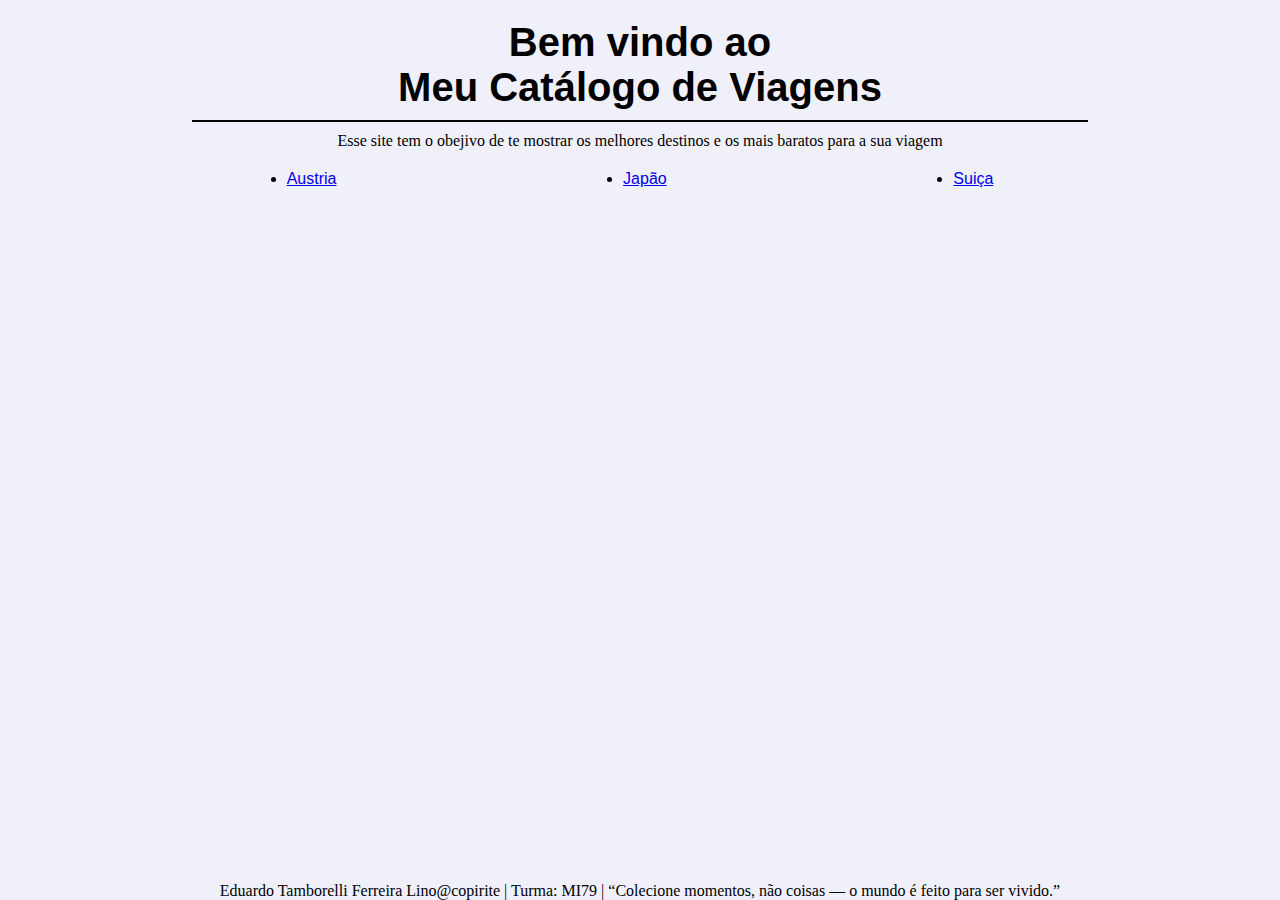
<file: index.html>
<!DOCTYPE html>
<html lang="en">
<head>
    <meta charset="UTF-8">
    <meta name="viewport" content="width=device-width, initial-scale=1.0">
    <link rel="stylesheet" href="./style.css">
    <title>Mini Site de Viagens</title>
</head>
<body>
        <div class="Título">
            <h1 >Bem vindo ao <br>
                Meu Catálogo de Viagens</h1>
        </div>
        <hr class="Linha">
        <div class="Informacoes">
            <p>Esse site tem o obejivo de te mostrar os melhores destinos e os mais baratos para a sua viagem</p>
        </div>
        <div>
            <ul class="Destinos">
                <li><a href="./Paises/Austria/Austria.html">Austria</a></li>
                <li><a href="./Paises/Japao/Japao.html">Japão</a></li>
                <li><a href="./Paises/Suica/Suica.html">Suiça</a></li>
            </ul>
        </div>
        <div class="Rodape">
            <p>
                Eduardo Tamborelli Ferreira Lino@copirite |
                Turma: MI79 |
                “Colecione momentos, não coisas — o mundo é feito para ser vivido.”
            </p>
        </div>
</body>
</html>
</file>
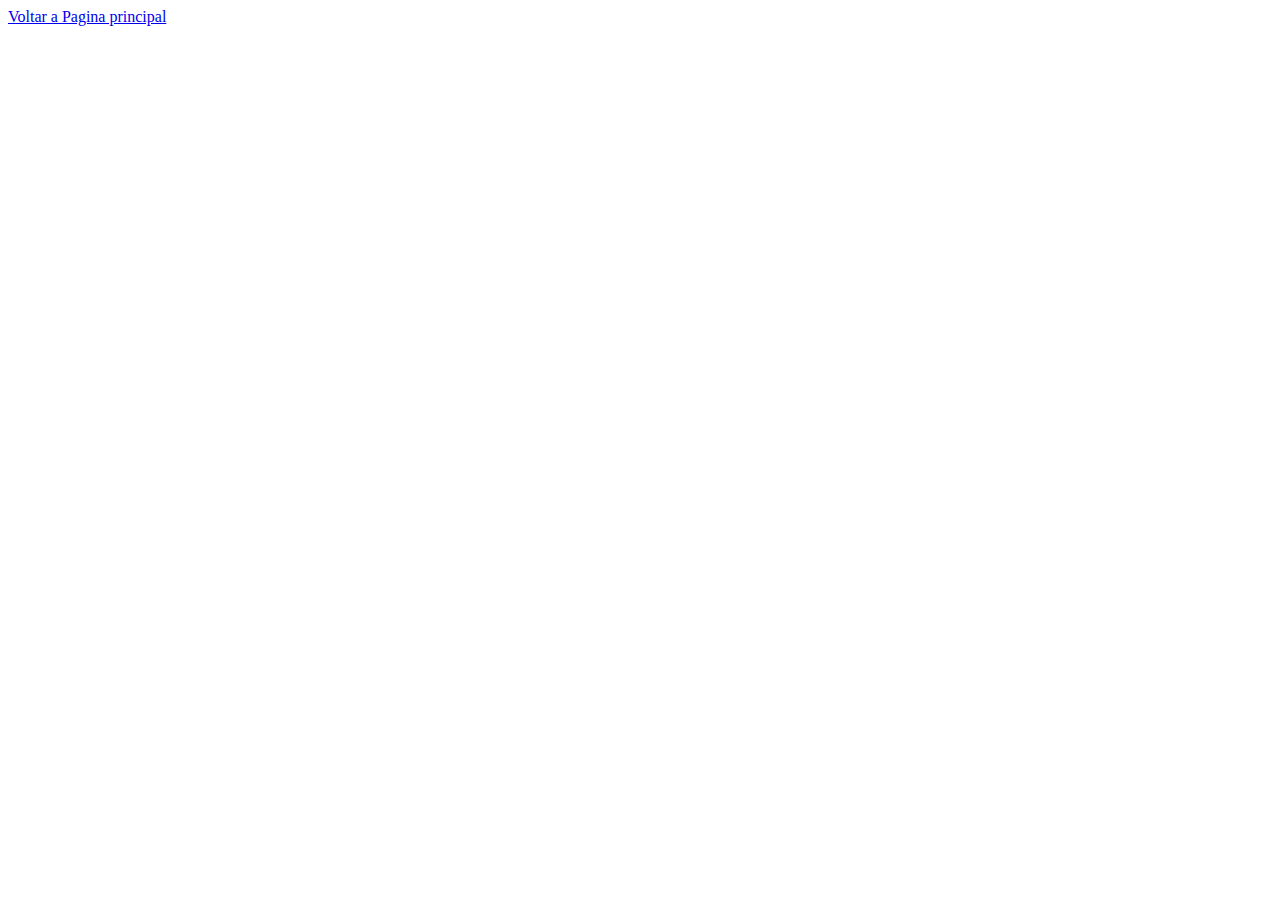
<file: Paises/Austria.html>
<!DOCTYPE html>
<html lang="en">
<head>
    <meta charset="UTF-8">
    <meta name="viewport" content="width=device-width, initial-scale=1.0">
    <title>Austria</title>
</head>
<body>
    <a href="../index.html"> Voltar a Pagina principal</a>
</body>
</html>
</file>
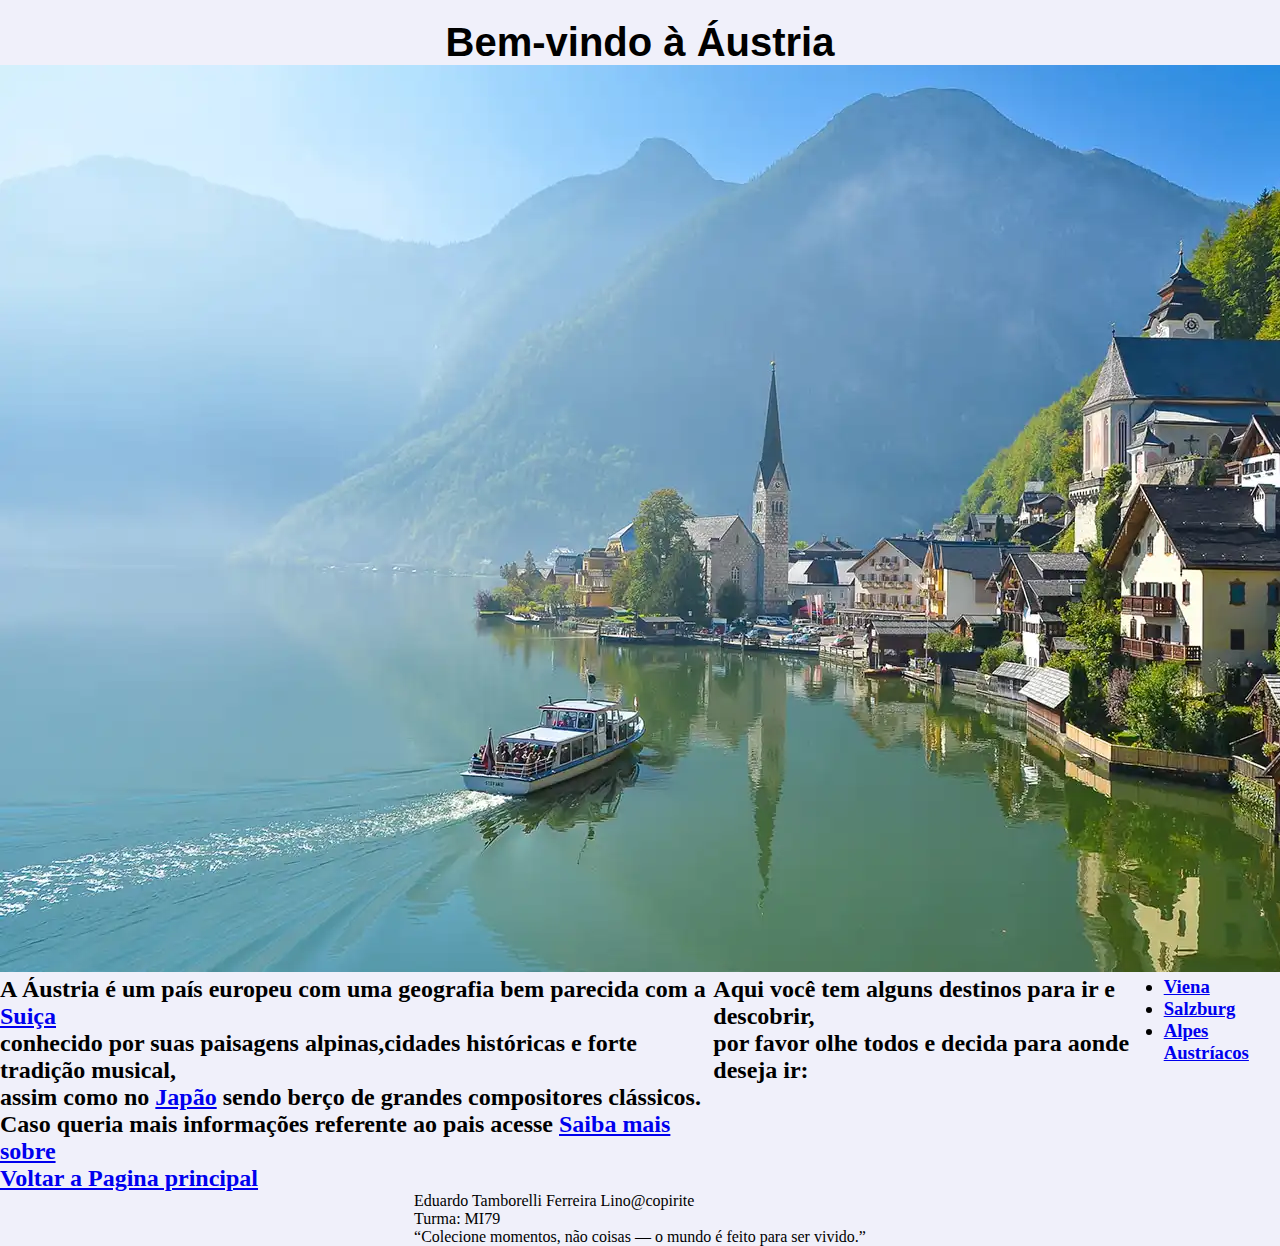
<file: Paises/Austria/Austria.html>
<!DOCTYPE html>
<html lang="en">
<head>
    <meta charset="UTF-8">
    <meta name="viewport" content="width=device-width, initial-scale=1.0">
    <link rel="stylesheet" href="../../style.css">
    <title>Austria</title>
</head>
<body>
    <div class="Conteudo">
        <div class="Título">
            <h1>Bem-vindo à Áustria</h1>
        </div>
        <div class="Imagem">
            <img src="../../Imagens/Austria imagens/tudo-sobre-a-austria-3.jpg.webp" alt="Imagem da Áustria">
        </div>
        <div class="Informacoes">            
            <h2 class="Descricao"><p>
                A Áustria é um país europeu com uma geografia bem parecida com a <a href="../Suica/Suica.html">Suiça</a><br>
                conhecido por suas paisagens alpinas,cidades históricas e forte tradição musical, <br>
                assim como no <a href="../Japao/Japao.html">Japão</a> sendo berço de grandes compositores clássicos. <br>
                Caso queria mais informações referente ao pais acesse <a href="https://pt.wikipedia.org/wiki/%C3%81ustria" target="_blank"> Saiba mais sobre</a> <br>
            </p></h2>
            <h2 class="orientacao">
                Aqui você tem alguns destinos para ir e descobrir,<br>
                por favor olhe todos e decida para aonde deseja ir: 
            </h2>
            <h3 class="destinos">
                <ul class="lista">
                    <li><a href="./Destinos/Viena.html">Viena</a></li>
                    <li><a href="./Destinos/Salzburg.html">Salzburg</a></li>
                    <li><a href="./Destinos/Alpes.html">Alpes Austríacos</a></li>
                </ul>
            </h3>
        </div>
        <div class="Voltar">
            <h2>
                <a href="../../index.html"> Voltar a Pagina principal</a>
            </h2>
        </div>
        <div class="Rodape">
            <p>
                Eduardo Tamborelli Ferreira Lino@copirite<br>
                Turma: MI79 <br>
                “Colecione momentos, não coisas — o mundo é feito para ser vivido.”
            </p>
        </div>
    </div>
</body>
</html>
</file>
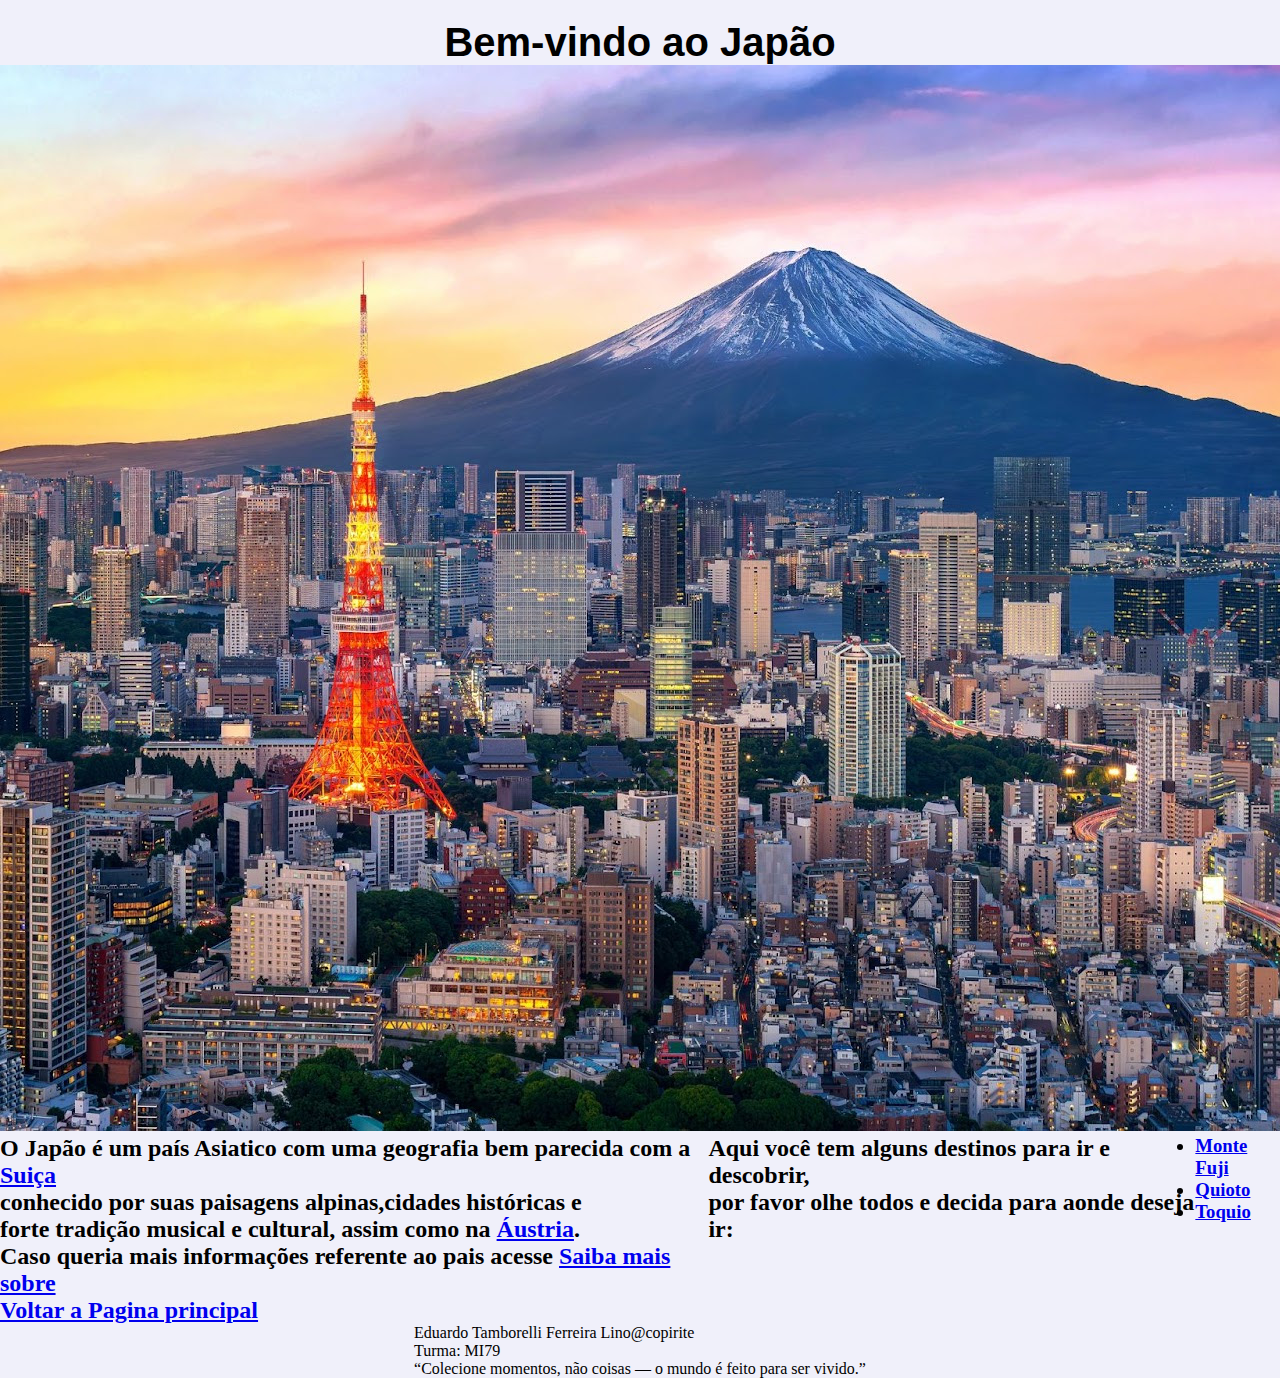
<file: Paises/Japao/Japao.html>
<!DOCTYPE html>
<html lang="en">

<head>
    <meta charset="UTF-8">
    <meta name="viewport" content="width=device-width, initial-scale=1.0">
    <link rel="stylesheet" href="../../style.css">
    <title>Japão</title>
</head>

<body>
    <div class="Conteudo">
        <div class="Título">
            <h1>Bem-vindo ao Japão</h1>
        </div>
        <div class="Imagem">
            <img src="../../Imagens/Japao imagens/Japão.jpg" alt="Imagem do Japao">
        </div>
        <div class="Informacoes">            
            <h2 class="Descricao"><p>
                O Japão é um país Asiatico com uma geografia bem parecida com a <a href="../Suica/Suica.html">Suiça</a><br>
                conhecido por suas paisagens alpinas,cidades históricas e <br>
                forte tradição musical e cultural, assim como na <a href="../Austria/Austria.html">Áustria</a>. <br>
                Caso queria mais informações referente ao pais acesse <a href="https://pt.wikipedia.org/wiki/Jap%C3%A3o" target="_blank"> Saiba mais sobre</a> <br>
            </p></h2>
            <h2 class="orientacao">
                Aqui você tem alguns destinos para ir e descobrir,<br>
                por favor olhe todos e decida para aonde deseja ir: 
            </h2>
            <h3 class="destinos">
                <ul class="lista">
                    <li><a href="./Destinos/Monte-Fuji.html">Monte Fuji</a></li>
                    <li><a href="./Destinos/Quioto.html">Quioto</a></li>
                    <li><a href="./Destinos/Toquio.html">Toquio</a></li>
                </ul>
            </h3>
        </div>
        <div class="Voltar">
            <h2>
                <a href="../../index.html"> Voltar a Pagina principal</a>
            </h2>
        </div>
        <div class="Rodape">
            <p>
                Eduardo Tamborelli Ferreira Lino@copirite<br>
                Turma: MI79 <br>
                “Colecione momentos, não coisas — o mundo é feito para ser vivido.”
            </p>
        </div>
    </div>
</body>

</html>
</file>
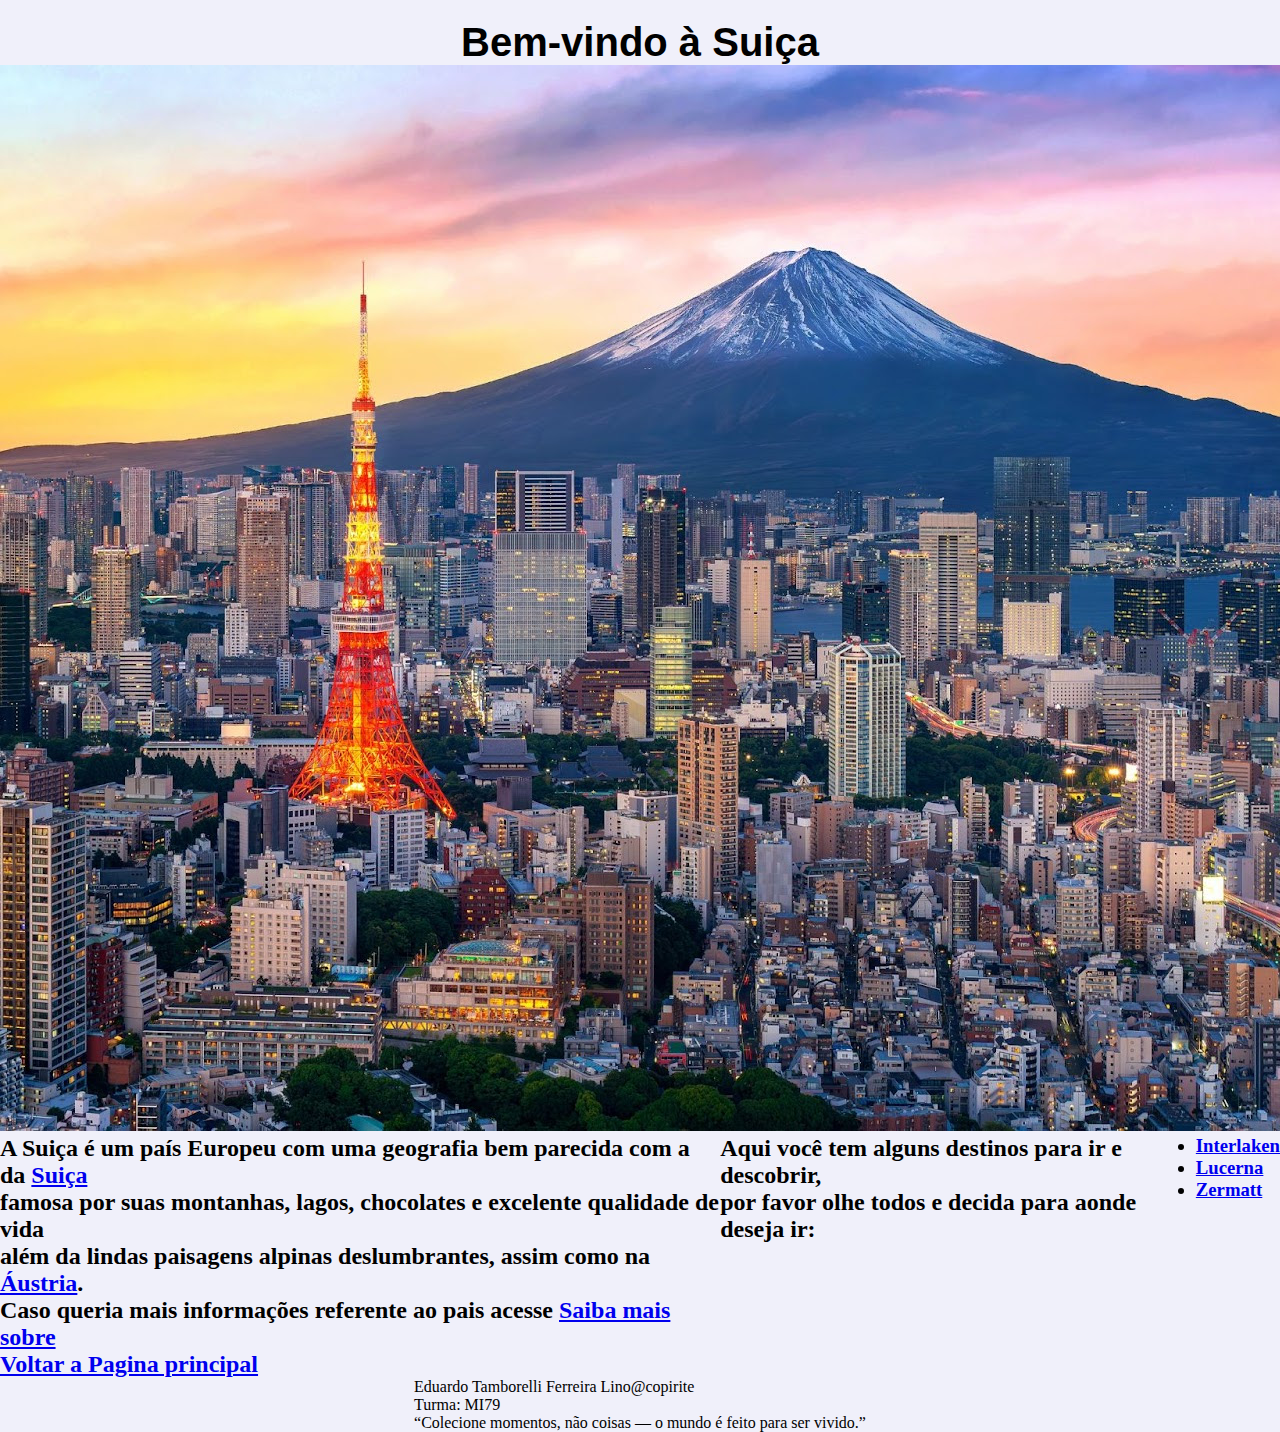
<file: Paises/Suica/Suica.html>
<!DOCTYPE html>
<html lang="en">

<head>
    <meta charset="UTF-8">
    <meta name="viewport" content="width=device-width, initial-scale=1.0">
    <link rel="stylesheet" href="../../style.css">
    <title>Suiça</title>
</head>

<body>
    <div class="Conteudo">
        <div class="Título">
            <h1>Bem-vindo à Suiça</h1>
        </div>
        <div class="Imagem">
            <img src="../../Imagens/Japao imagens/Japão.jpg" alt="Imagem da Suiça">
        </div>
        <div class="Informacoes">            
            <h2 class="Descricao"><p>
                A Suiça é um país Europeu com uma geografia bem parecida com a da <a href="../Austria/Austria.html">Suiça</a><br>
                famosa por suas montanhas, lagos, chocolates e excelente qualidade de vida<br>
                além da lindas paisagens alpinas deslumbrantes, assim como na <a href="../Austria/Austria.html">Áustria</a>. <br>
                Caso queria mais informações referente ao pais acesse <a href="https://pt.wikipedia.org/wiki/Su%C3%AD%C3%A7a" target="_blank"> Saiba mais sobre</a> <br>
            </p></h2>
            <h2 class="orientacao">
                Aqui você tem alguns destinos para ir e descobrir,<br>
                por favor olhe todos e decida para aonde deseja ir: 
            </h2>
            <h3 class="destinos">
                <ul class="lista">
                    <li><a href="./Destinos/Interlaken.html">Interlaken</a></li>
                    <li><a href="./Destinos/Lucerna.html">Lucerna</a></li>
                    <li><a href="./Destinos/Zermatt.html">Zermatt</a></li>
                </ul>
            </h3>
        </div>
        <div class="Voltar">
            <h2>
                <a href="../../index.html"> Voltar a Pagina principal</a>
            </h2>
        </div>
        <div class="Rodape">
            <p>
                Eduardo Tamborelli Ferreira Lino@copirite<br>
                Turma: MI79 <br>
                “Colecione momentos, não coisas — o mundo é feito para ser vivido.”
            </p>
        </div>
    </div>
</body>

</html>
</file>
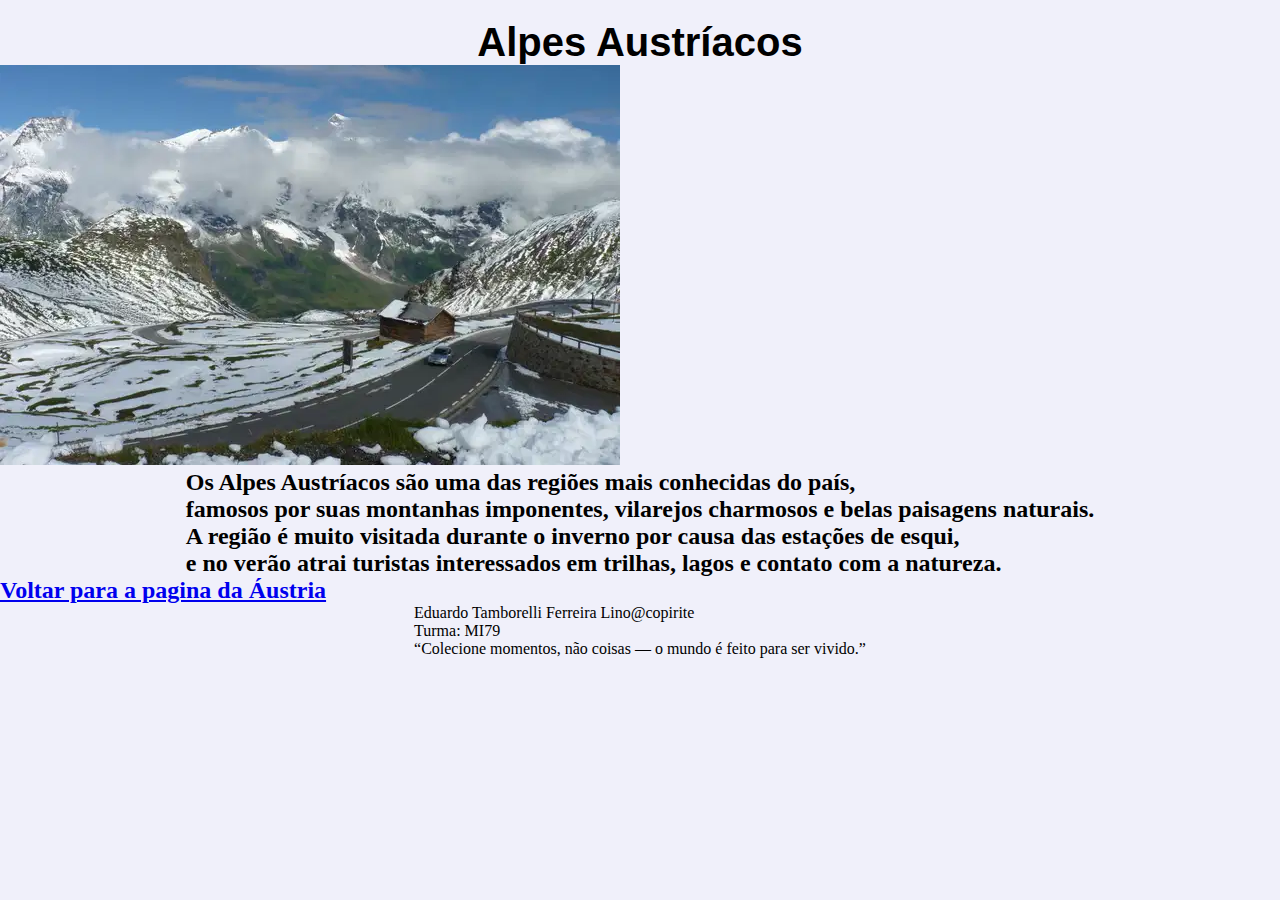
<file: Paises/Austria/Destinos/Alpes.html>
<!DOCTYPE html>
<html lang="en">

<head>
    <meta charset="UTF-8">
    <meta name="viewport" content="width=device-width, initial-scale=1.0">
    <link rel="stylesheet" href="../../../style.css">
    <title>Alpes austríacos</title>
</head>

<body>
    <div class="Conteudo">
        <div class="Título">
            <h1>
                Alpes Austríacos
            </h1>
        </div>
        <div class="Imagem">
            <img src="../../../Imagens/Austria imagens/Alpes.webp" alt="Alpes Austríacos">
        </div>
        <div class="Informacoes">
            <h2>
                Os Alpes Austríacos são uma das regiões mais conhecidas do país, <br>
                famosos por suas montanhas imponentes, vilarejos charmosos e belas paisagens naturais. <br>
                A região é muito visitada durante o inverno por causa das estações de esqui, <br>
                e no verão atrai turistas interessados em trilhas, lagos e contato com a natureza.<br>
            </h2>
        </div>
        <div class="Voltar">
            <h2>
                <a href="../Austria.html"> Voltar para a pagina da Áustria</a>
            </h2>
        </div>
        <div class="Rodape">
            <p>
                Eduardo Tamborelli Ferreira Lino@copirite<br>
                Turma: MI79 <br>
                “Colecione momentos, não coisas — o mundo é feito para ser vivido.”
            </p>
        </div>
    </div>
</body>

</html>
</file>
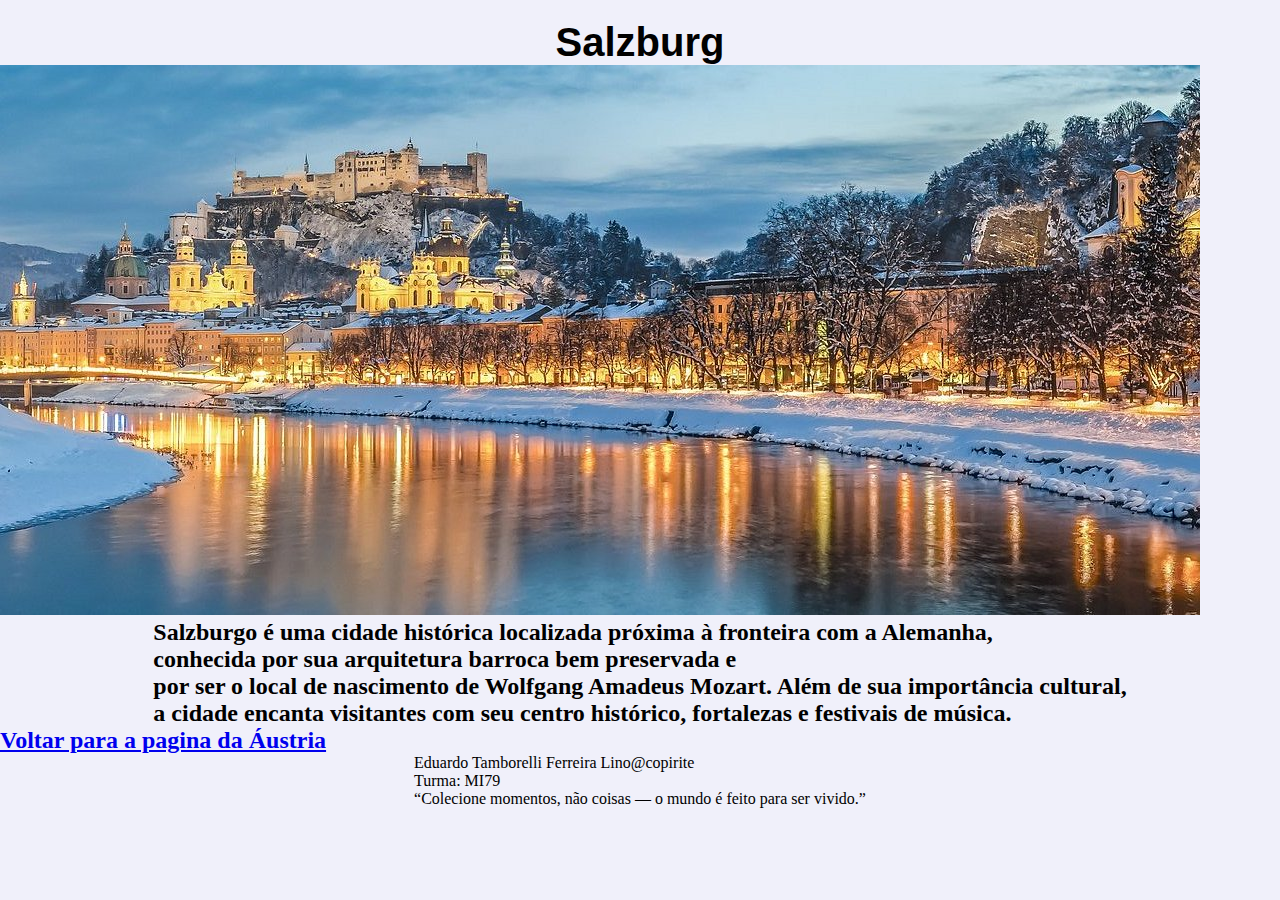
<file: Paises/Austria/Destinos/Salzburg.html>
<!DOCTYPE html>
<html lang="en">

<head>
    <meta charset="UTF-8">
    <meta name="viewport" content="width=device-width, initial-scale=1.0">
    <link rel="stylesheet" href="../../../style.css">
    <title>Salzburg</title>
</head>

<body>
    <div class="Conteudo">
        <div class="Título">
            <h1>
                Salzburg
            </h1>
        </div>
        <div class="Imagem">
            <img src="../../../Imagens/Austria imagens/salzburg.jpg" alt="Salzburg">
        </div>
        <div class="Informacoes">
            <h2>
                Salzburgo é uma cidade histórica localizada próxima à fronteira com a Alemanha, <br>
                conhecida por sua arquitetura barroca bem preservada e <br>
                por ser o local de nascimento de Wolfgang Amadeus Mozart. Além de sua importância cultural, <br>
                a cidade encanta visitantes com seu centro histórico, fortalezas e festivais de música. <br>
            </h2>
        </div>
        <div class="Voltar">
            <h2>
                <a href="../Austria.html"> Voltar para a pagina da Áustria</a>
            </h2>
        </div>
        <div class="Rodape">
            <p>
                Eduardo Tamborelli Ferreira Lino@copirite<br>
                Turma: MI79 <br>
                “Colecione momentos, não coisas — o mundo é feito para ser vivido.”
            </p>
        </div>
    </div>
</body>

</html>
</file>
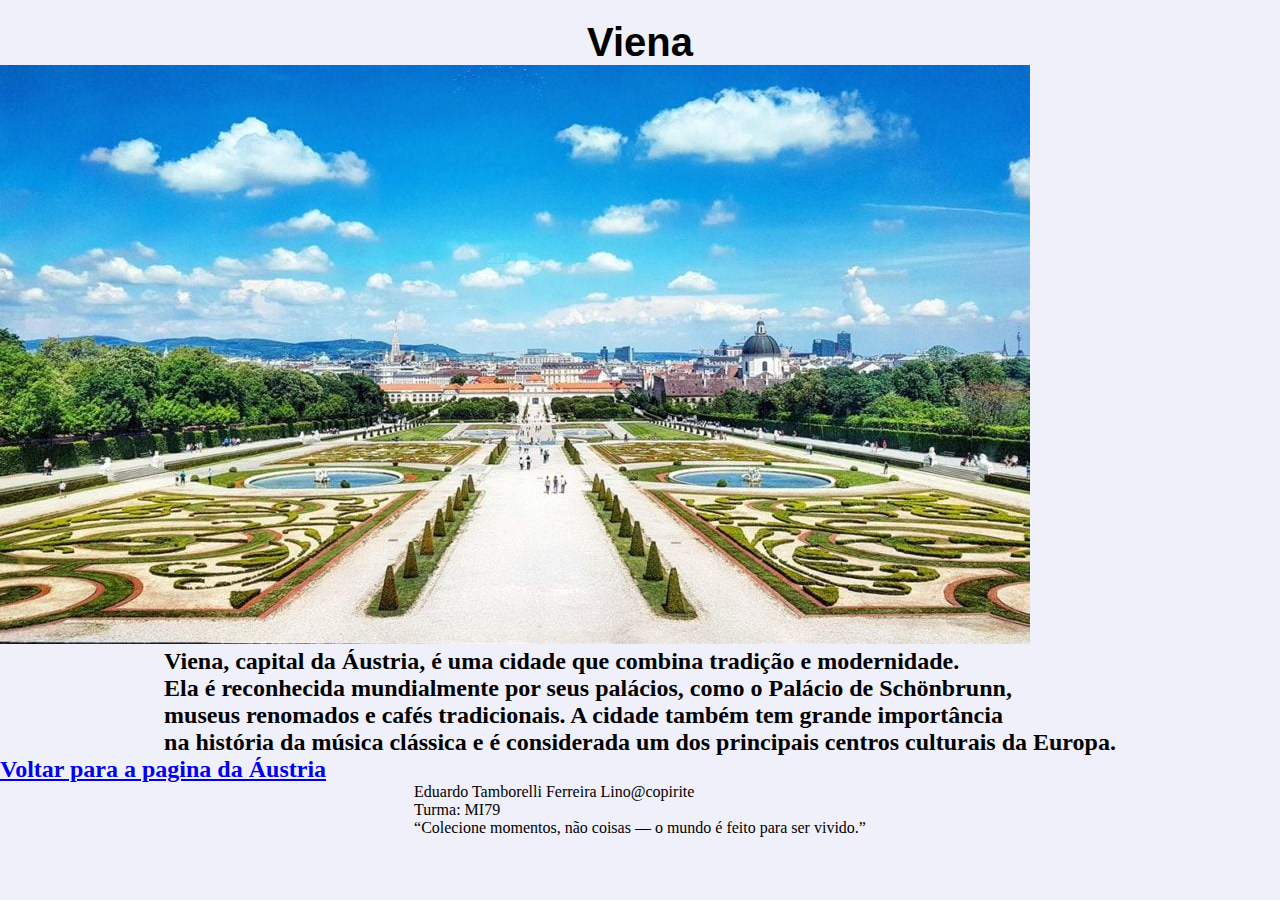
<file: Paises/Austria/Destinos/Viena.html>
<!DOCTYPE html>
<html lang="en">
<head>
    <meta charset="UTF-8">
    <meta name="viewport" content="width=device-width, initial-scale=1.0">
    <link rel="stylesheet" href="../../../style.css">
    <title>Viena</title>
</head>
<body>
    <div class="Conteudo">
        <div class="Título">
            <h1>
                Viena
            </h1>
        </div>
        <div class="Imagem">
            <img src="../../../Imagens/Austria imagens/Viena.jpg" alt="Salzburg">
        </div>
        <div class="Informacoes">
            <h2>
                Viena, capital da Áustria, é uma cidade que combina tradição e modernidade. <br>
                Ela é reconhecida mundialmente por seus palácios, como o Palácio de Schönbrunn, <br>
                museus renomados e cafés tradicionais. A cidade também tem grande importância <br>
                na história da música clássica e é considerada um dos principais centros culturais da Europa. <br>
            </h2>
        </div>
        <div class="Voltar">
            <h2>
                <a href="../Austria.html"> Voltar para a pagina da Áustria</a>
            </h2>
        </div>
        <div class="Rodape">
            <p>
                Eduardo Tamborelli Ferreira Lino@copirite<br>
                Turma: MI79 <br>
                “Colecione momentos, não coisas — o mundo é feito para ser vivido.”
            </p>
        </div>
    </div>
</body>
</html>
</file>
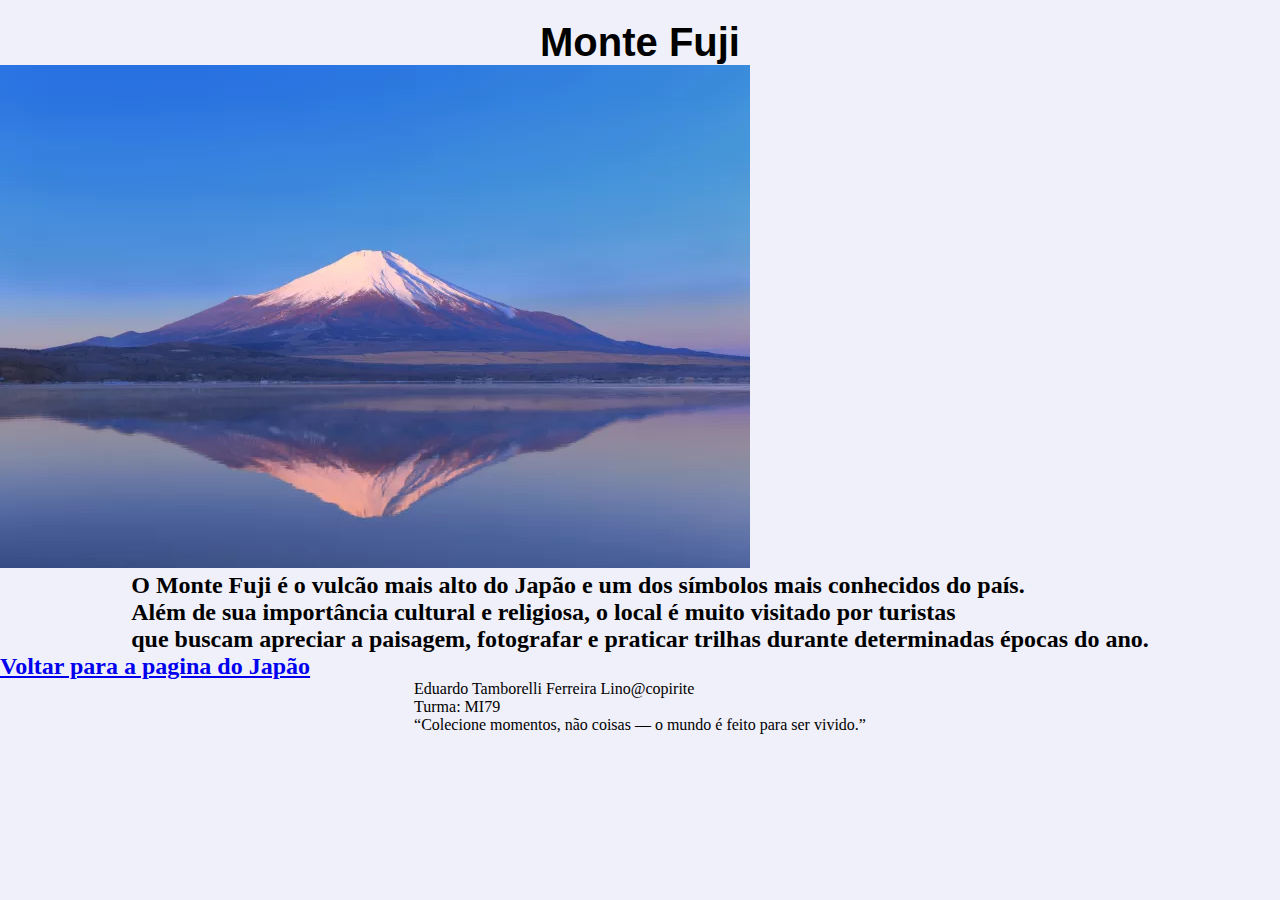
<file: Paises/Japao/Destinos/Monte-Fuji.html>
<!DOCTYPE html>
<html lang="en">

<head>
    <meta charset="UTF-8">
    <meta name="viewport" content="width=device-width, initial-scale=1.0">
    <link rel="stylesheet" href="../../../style.css">
    <title>Monte Fuji</title>
</head>

<body>
    <div class="Conteudo">
        <div class="Título">
            <h1>
                Monte Fuji
            </h1>
        </div>
        <div class="Imagem">
            <img src="../../../Imagens/Japao imagens/Monte fuji.webp" alt="Monte Fuji">
        </div>
        <div class="Informacoes">
            <h2>
                O Monte Fuji é o vulcão mais alto do Japão e um dos símbolos mais conhecidos do país. <br>
                Além de sua importância cultural e religiosa, o local é muito visitado por turistas <br>
                que buscam apreciar a paisagem, fotografar e praticar trilhas durante determinadas épocas do ano. <br>
            </h2>
        </div>
        <div class="Voltar">
            <h2>
                <a href="../Japao.html"> Voltar para a pagina do Japão</a>
            </h2>
        </div>
        <div class="Rodape">
            <p>
                Eduardo Tamborelli Ferreira Lino@copirite<br>
                Turma: MI79 <br>
                “Colecione momentos, não coisas — o mundo é feito para ser vivido.”
            </p>
        </div>
    </div>
</body>

</html>
</file>
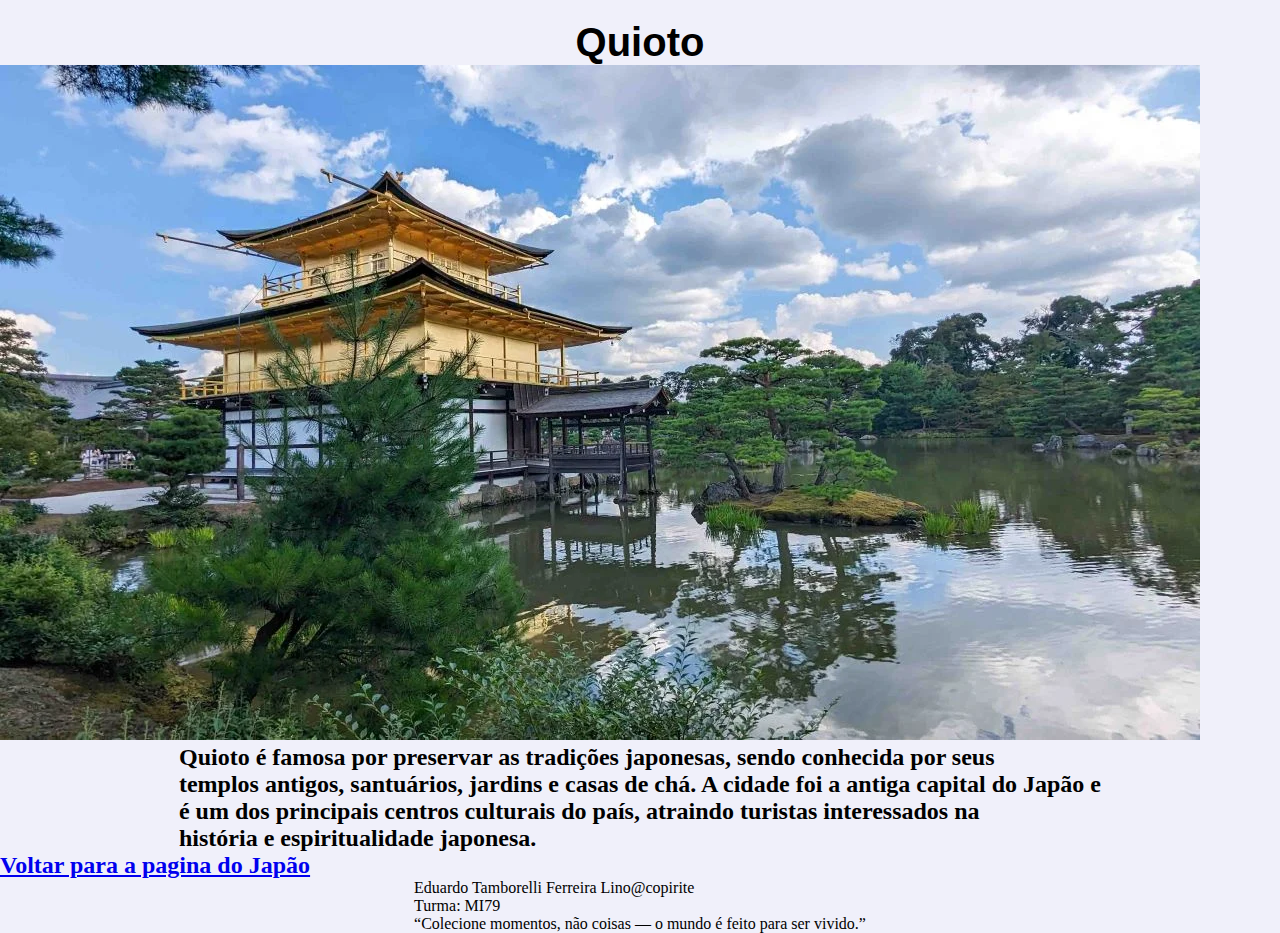
<file: Paises/Japao/Destinos/Quioto.html>
<!DOCTYPE html>
<html lang="en">

<head>
    <meta charset="UTF-8">
    <meta name="viewport" content="width=device-width, initial-scale=1.0">
    <link rel="stylesheet" href="../../../style.css">
    <title>Quioto</title>
</head>

<body>
    <div class="Conteudo">
        <div class="Título">
            <h1>
                Quioto
            </h1>
        </div>
        <div class="Imagem">
            <img src="../../../Imagens/Japao imagens/Quioto.webp" alt="Quioto">
        </div>
        <div class="Informacoes">
            <h2>
                Quioto é famosa por preservar as tradições japonesas, sendo conhecida por seus <br>
                templos antigos, santuários, jardins e casas de chá. A cidade foi a antiga capital do Japão e <br>
                é um dos principais centros culturais do país, atraindo turistas interessados na <br>
                história e espiritualidade japonesa. <br>
            </h2>
        </div>
        <div class="Voltar">
            <h2>
                <a href="../Japao.html"> Voltar para a pagina do Japão</a>
            </h2>
        </div>
        <div class="Rodape">
            <p>
                Eduardo Tamborelli Ferreira Lino@copirite<br>
                Turma: MI79 <br>
                “Colecione momentos, não coisas — o mundo é feito para ser vivido.”
            </p>
        </div>
    <div>
</body>

</html>
</file>
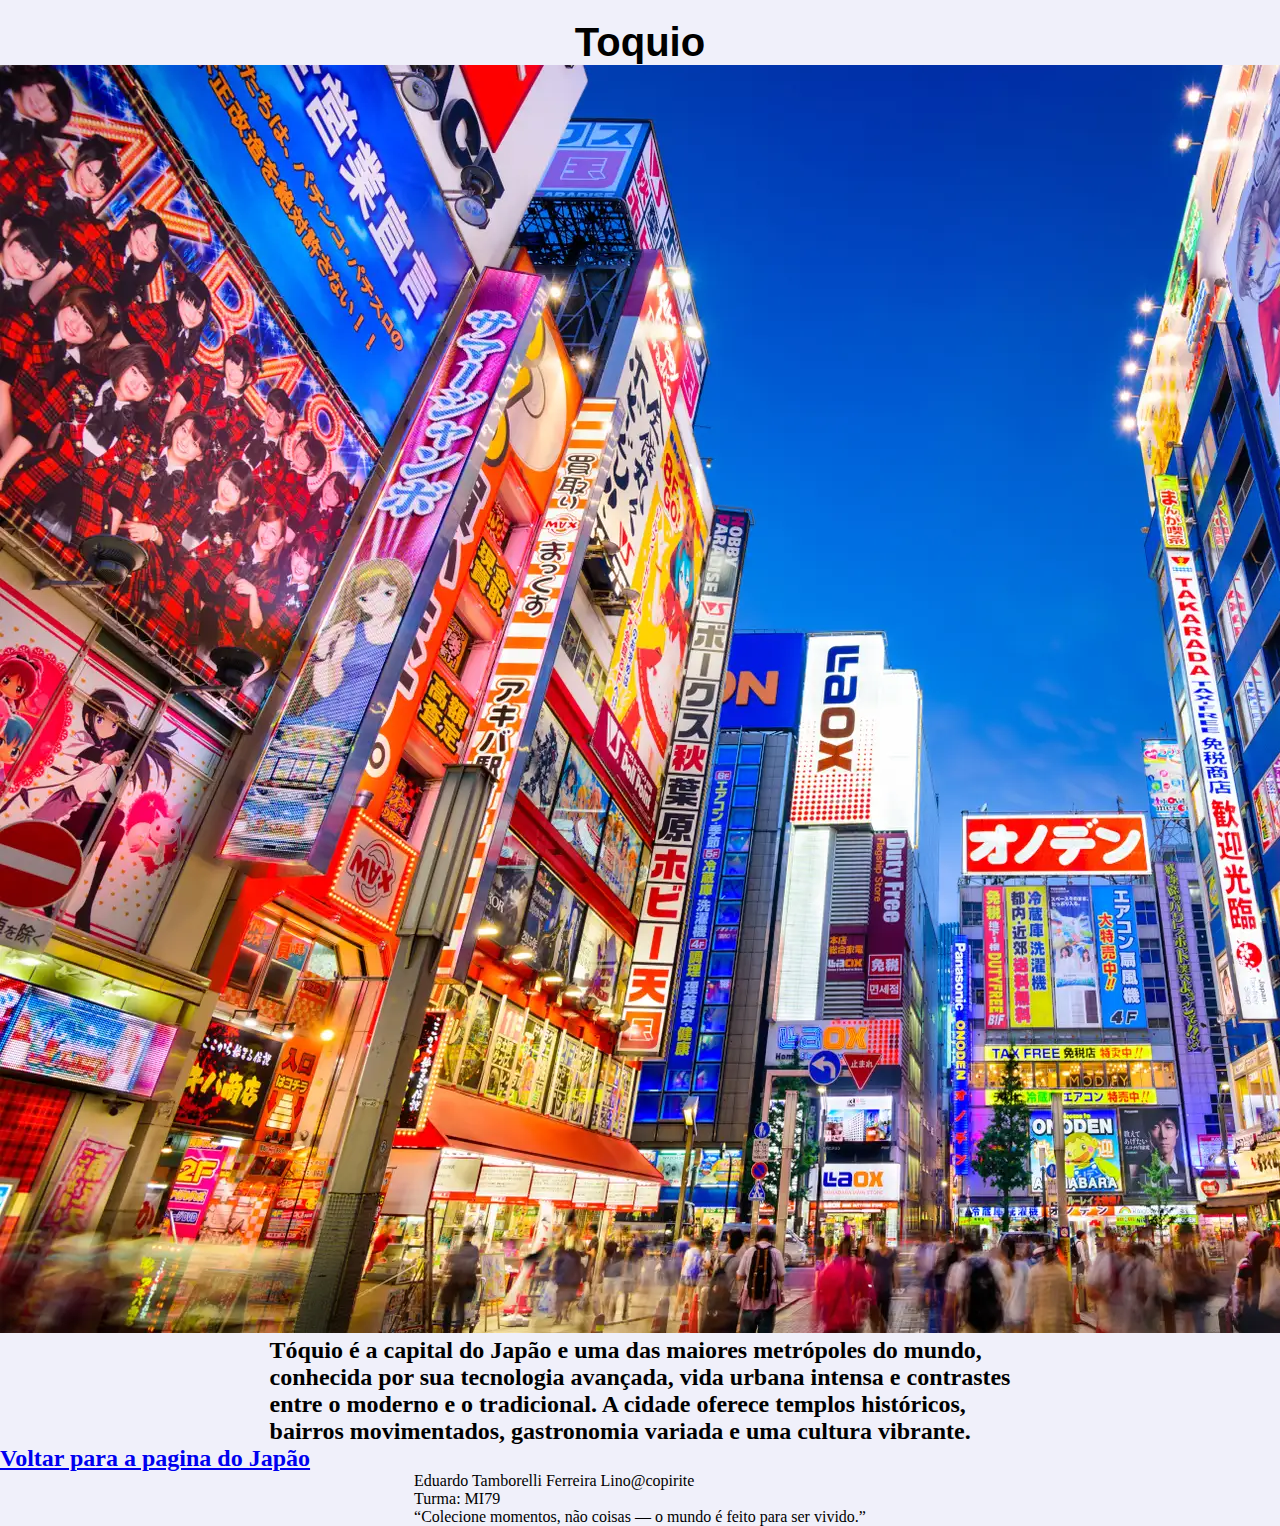
<file: Paises/Japao/Destinos/Toquio.html>
<!DOCTYPE html>
<html lang="en">

<head>
    <meta charset="UTF-8">
    <meta name="viewport" content="width=device-width, initial-scale=1.0">
    <link rel="stylesheet" href="../../../style.css">
    <title>Toquio</title>
</head>

<body>
    <div class="Conteudo">
        <div class="Título">
            <h1>
                Toquio
            </h1>
        </div>
        <div class="Imagem">
            <img src="../../../Imagens/Japao imagens/Toquio.webp" alt="Toquio">
        </div>
        <div class="Informacoes">
            <h2>
                Tóquio é a capital do Japão e uma das maiores metrópoles do mundo, <br>
                conhecida por sua tecnologia avançada, vida urbana intensa e contrastes <br>
                entre o moderno e o tradicional. A cidade oferece templos históricos, <br>
                bairros movimentados, gastronomia variada e uma cultura vibrante. <br>
            </h2>
        </div>
        <div class="Voltar">
            <h2>
                <a href="../Japao.html"> Voltar para a pagina do Japão</a>
            </h2>
        </div>
        <div class="Rodape">
            <p>
                Eduardo Tamborelli Ferreira Lino@copirite<br>
                Turma: MI79 <br>
                “Colecione momentos, não coisas — o mundo é feito para ser vivido.”
            </p>
        </div>
    </div>
</body>

</html>
</file>
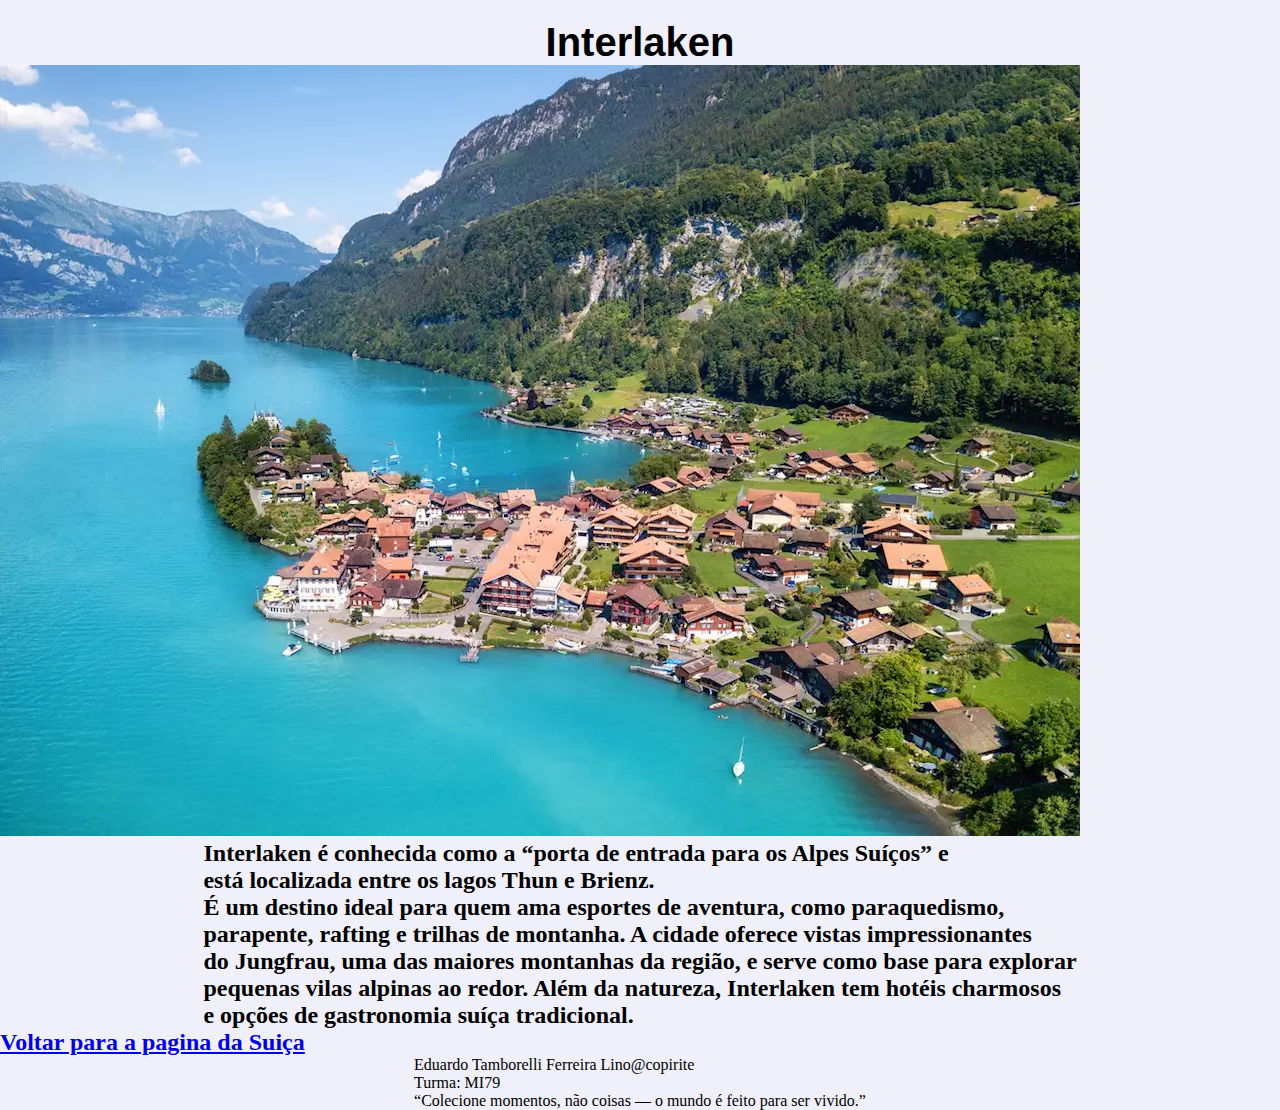
<file: Paises/Suica/Destinos/Interlaken.html>
<!DOCTYPE html>
<html lang="en">

<head>
    <meta charset="UTF-8">
    <meta name="viewport" content="width=device-width, initial-scale=1.0">
    <link rel="stylesheet" href="../../../style.css">
    <title>Interlaken</title>
</head>

<body>
    <div class="Conteudo">
        <div class="Título">
            <h1>
                Interlaken
            </h1>
        </div>
        <div class="Imagem">
            <img src="../../../Imagens/Suica Imagens/Interlaken.webp" alt="Interlaken">
        </div>
        <div class="Informacoes">
            <h2>
                Interlaken é conhecida como a “porta de entrada para os Alpes Suíços” e <br>
                está localizada entre os lagos Thun e Brienz. <br>
                É um destino ideal para quem ama esportes de aventura, como paraquedismo, <br>
                parapente, rafting e trilhas de montanha. A cidade oferece vistas impressionantes <br>
                do Jungfrau, uma das maiores montanhas da região, e serve como base para explorar <br>
                pequenas vilas alpinas ao redor. Além da natureza, Interlaken tem hotéis charmosos <br>
                e opções de gastronomia suíça tradicional. <br>
            </h2>
        </div>
        <div class="Voltar">
            <h2>
                <a href="../Suica.html"> Voltar para a pagina da Suiça</a>
            </h2>
        </div>
        <div class="Rodape">
            <p>
                Eduardo Tamborelli Ferreira Lino@copirite<br>
                Turma: MI79 <br>
                “Colecione momentos, não coisas — o mundo é feito para ser vivido.”
            </p>
        </div>
    </div>
</body>

</html>
</file>
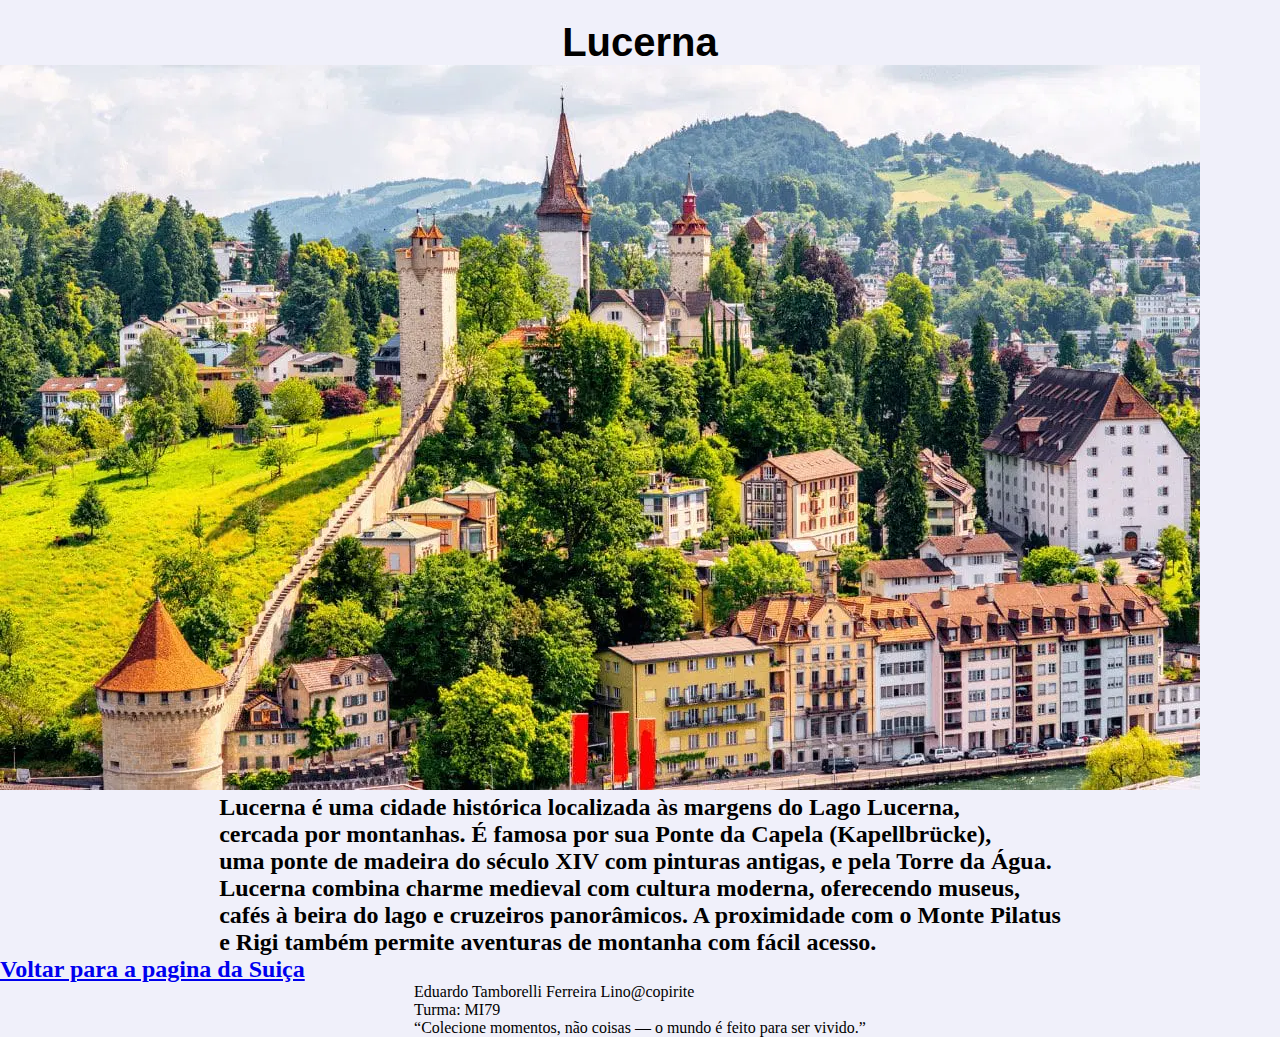
<file: Paises/Suica/Destinos/Lucerna.html>
<!DOCTYPE html>
<html lang="en">

<head>
    <meta charset="UTF-8">
    <meta name="viewport" content="width=device-width, initial-scale=1.0">
    <link rel="stylesheet" href="../../../style.css">
    <title>Lucerna</title>
</head>

<body>
    <div class="Conteudo">
        <div class="Título">
            <h1>
                Lucerna
            </h1>
        </div>
        <div class="Imagem">
            <img src="../../../Imagens/Suica Imagens/lucerna.webp" alt="Lucerna">
        </div>
        <div class="Informacoes">
            <h2>
                Lucerna é uma cidade histórica localizada às margens do Lago Lucerna, <br>
                cercada por montanhas. É famosa por sua Ponte da Capela (Kapellbrücke), <br>
                uma ponte de madeira do século XIV com pinturas antigas, e pela Torre da Água. <br>
                Lucerna combina charme medieval com cultura moderna, oferecendo museus, <br>
                cafés à beira do lago e cruzeiros panorâmicos. A proximidade com o Monte Pilatus <br>
                e Rigi também permite aventuras de montanha com fácil acesso. <br>
            </h2>
        </div>
        <div class="Voltar">
            <h2>
                <a href="../Suica.html"> Voltar para a pagina da Suiça</a>
            </h2>
        </div>
        <div class="Rodape">
            <p>
                Eduardo Tamborelli Ferreira Lino@copirite<br>
                Turma: MI79 <br>
                “Colecione momentos, não coisas — o mundo é feito para ser vivido.”
            </p>
        </div>
    </div>
</body>

</html>
</file>
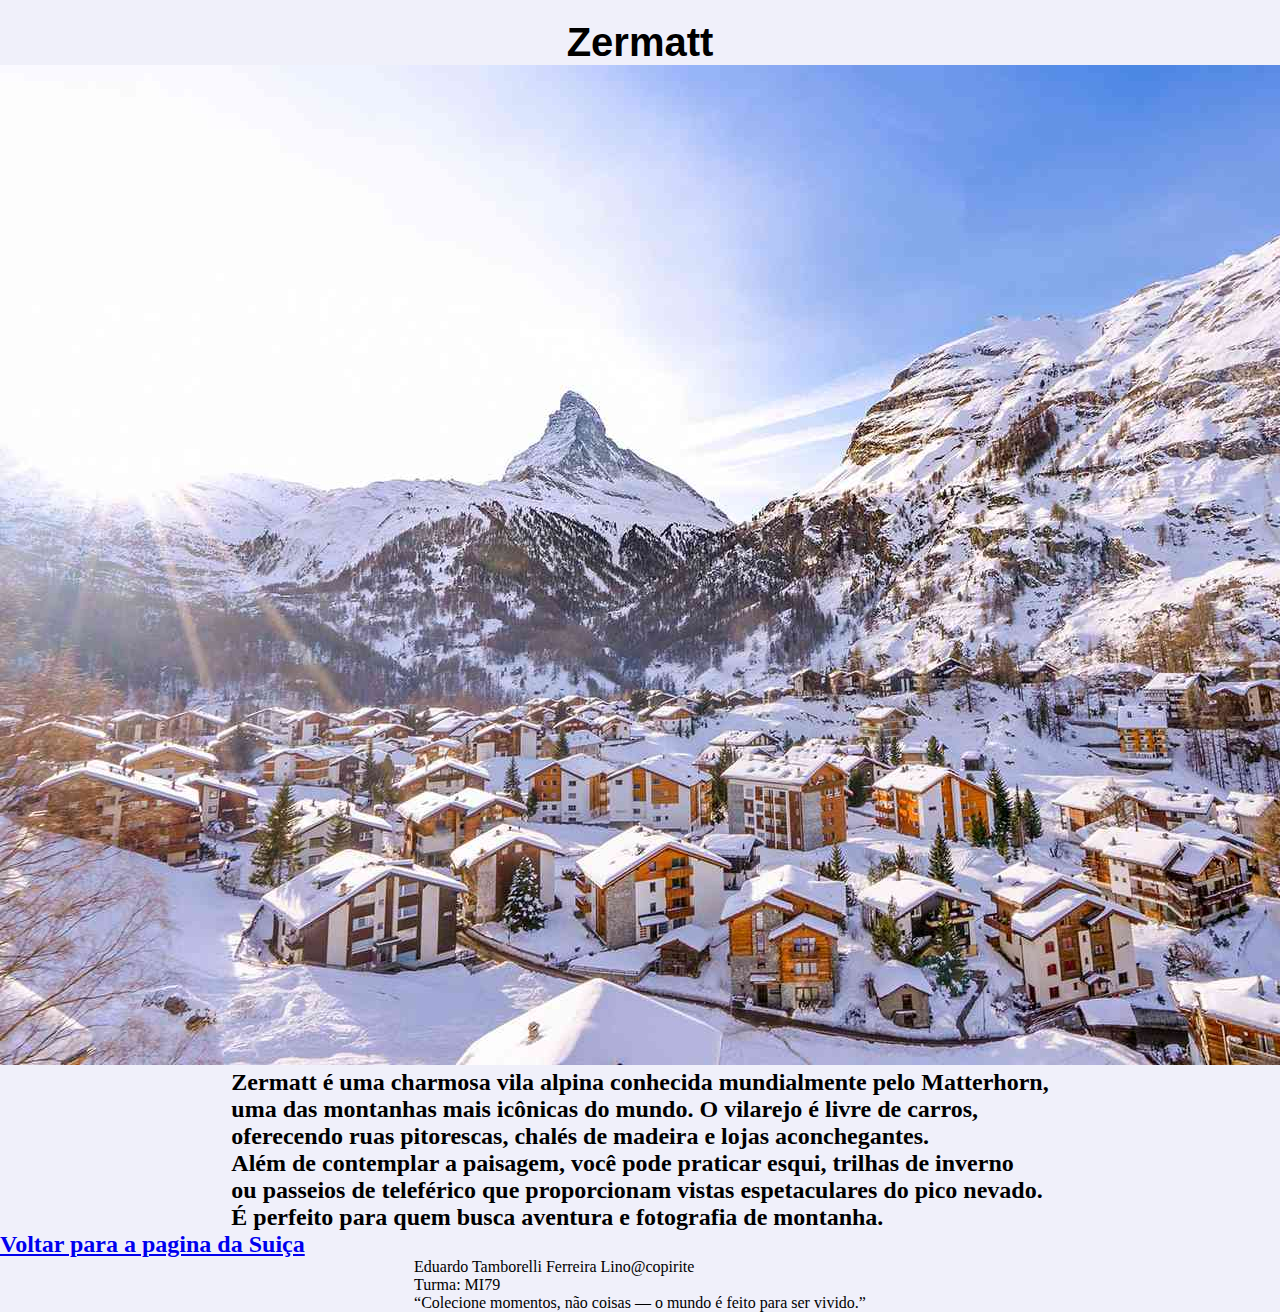
<file: Paises/Suica/Destinos/Zermatt.html>
<!DOCTYPE html>
<html lang="en">

<head>
    <meta charset="UTF-8">
    <meta name="viewport" content="width=device-width, initial-scale=1.0">
    <link rel="stylesheet" href="../../../style.css">
    <title>Zermatt</title>
</head>

<body>
    <div class="Conteudo">
        <div class="Título">
            <h1>
                Zermatt
            </h1>
        </div>
        <div class="Imagem">
            <img src="../../../Imagens/Suica Imagens/Zermatt.jpg" alt="Zermatt">
        </div>
        <div class="Informacoes">
            <h2>
                Zermatt é uma charmosa vila alpina conhecida mundialmente pelo Matterhorn, <br>
                uma das montanhas mais icônicas do mundo. O vilarejo é livre de carros, <br>
                oferecendo ruas pitorescas, chalés de madeira e lojas aconchegantes. <br>
                Além de contemplar a paisagem, você pode praticar esqui, trilhas de inverno <br>
                ou passeios de teleférico que proporcionam vistas espetaculares do pico nevado. <br>
                É perfeito para quem busca aventura e fotografia de montanha. <br>
            </h2>
        </div>
        <div class="Voltar">
            <h2>
                <a href="../Suica.html"> Voltar para a pagina da Suiça</a>
            </h2>
        </div>
        <div class="Rodape">
            <p>
                Eduardo Tamborelli Ferreira Lino@copirite<br>
                Turma: MI79 <br>
                “Colecione momentos, não coisas — o mundo é feito para ser vivido.”
            </p>
        </div>
    </div>
</body>

</html>
</file>
<file: style.css>
*{
    padding: 0%;
    margin: 0%;
    word-wrap: wrap;
}

body{
    background-color: #f0f0fa;
    display: flex;
    flex-direction: column;
    min-height: 100vh;
}

.Título{
    display: flex;
    justify-content: center;
    font-family: 'Lucida Sans', 'Lucida Sans Regular', 'Lucida Grande', 'Lucida Sans Unicode', Geneva, Verdana, sans-serif;
    font-size: 20px;
    font-weight: 400;
    text-align: center;
    margin-top: 20px;
}

.Linha{
    border: 1px;
    height: 2px;
    background-color: black;
    width: 70%;
    margin: 10px auto;
}

.Informacoes{
    display: flex;
    justify-content: center;
}

.Destinos{
    display: flex;
    align-items: baseline;
    justify-content: space-evenly;
    justify-items: center;
    font-size: medium;
    font-family: 'Lucida Sans', 'Lucida Sans Regular', 'Lucida Grande', 'Lucida Sans Unicode', Geneva, Verdana, sans-serif;
    font-size: 16px;
    font-weight: 300;
    margin-top: 20px;
}

.Rodape{
    display: flex;
    justify-content: center;
    margin-top: auto;
}
</file>
